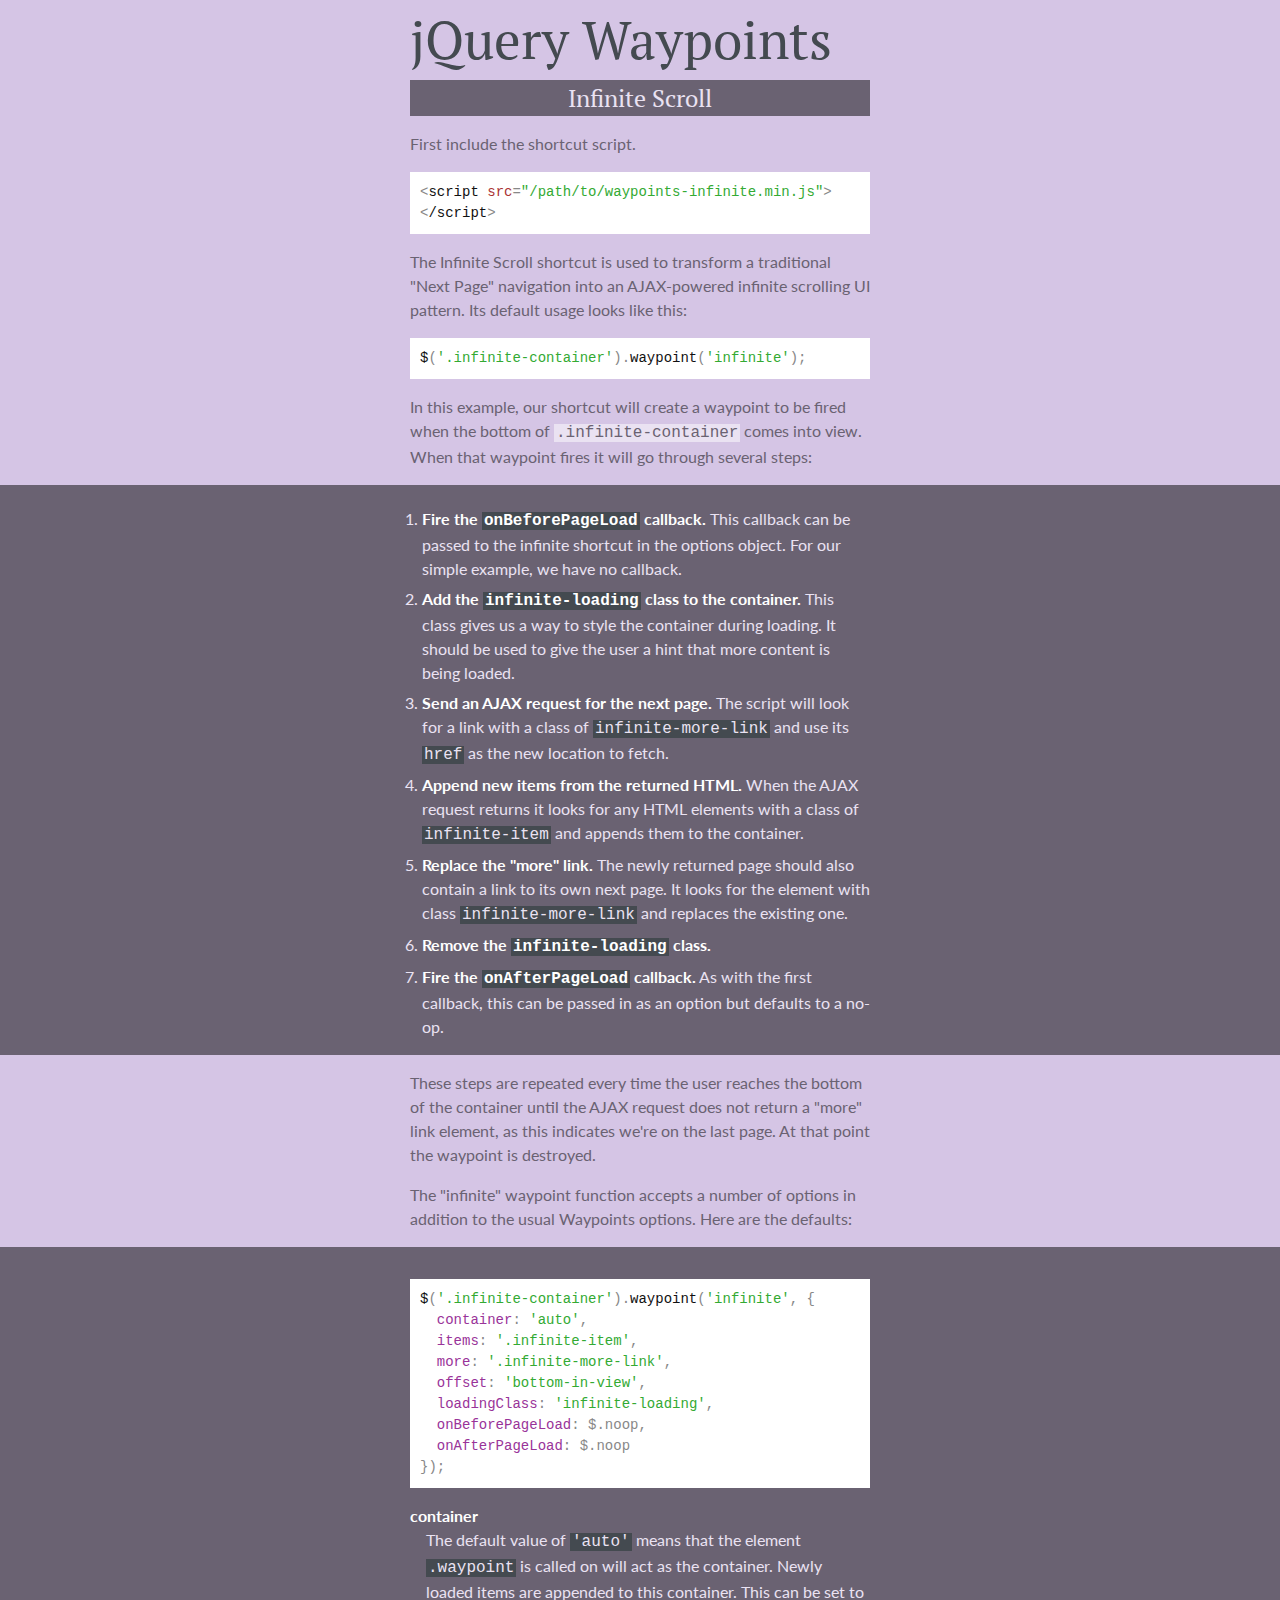
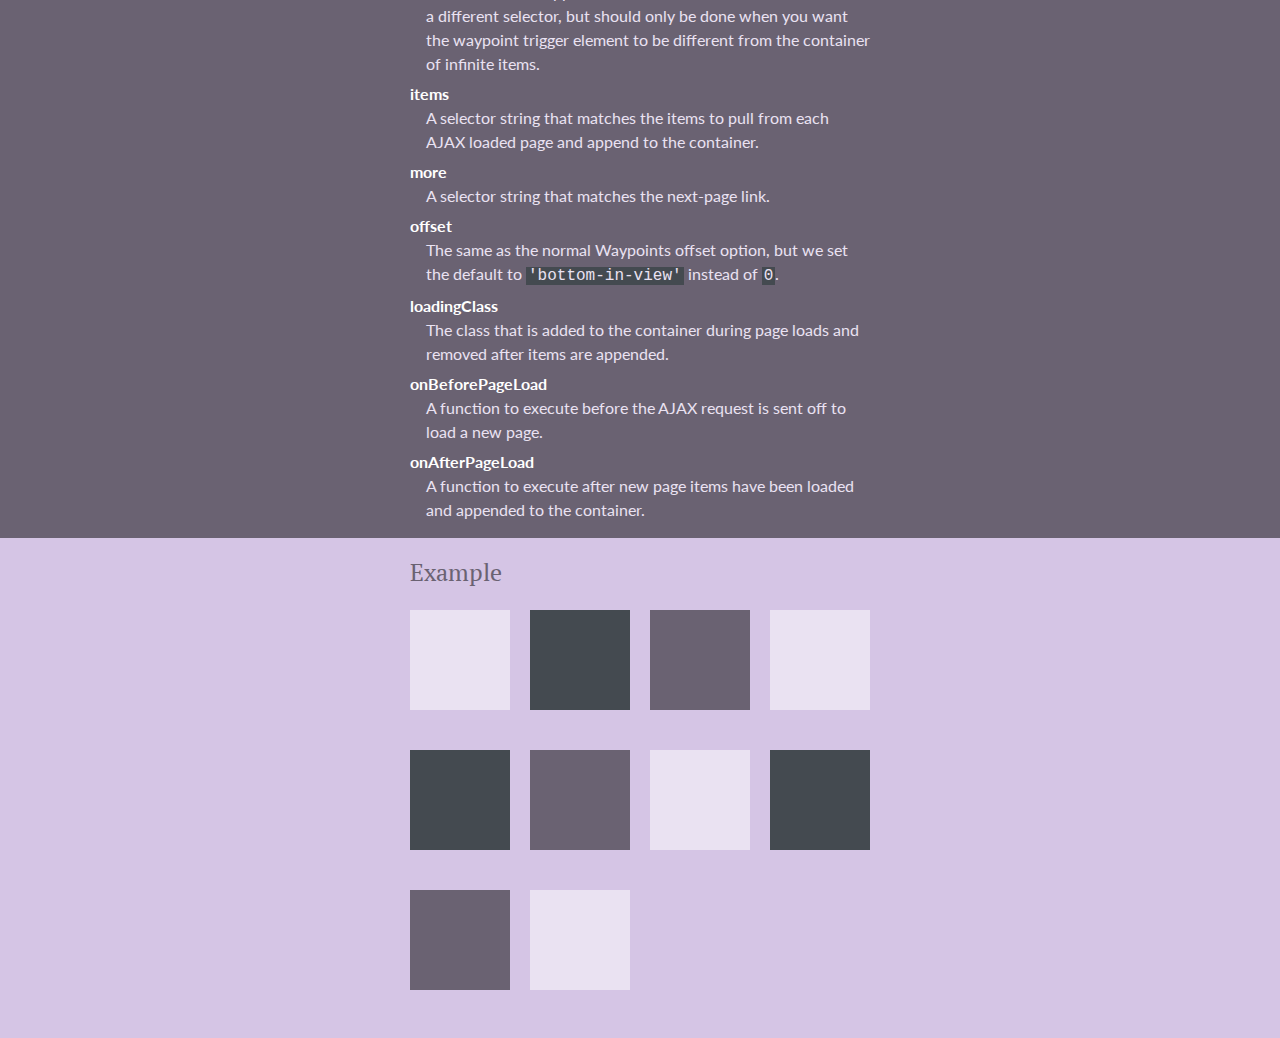
<file: silver_salmon/vendor/jquery-waypoints/shortcuts/infinite-scroll/index.html>
<!DOCTYPE html>

<html lang="en-US">
<head>
  <meta http-equiv="content-type" content="text/html; charset=UTF-8">
  <title>jQuery Waypoints Infinite Shortcut</title>
  <meta name="description" content="A jQuery Waypoints shortcut extension for easier infinite scrolling">
  <meta name="viewport" content="width=480">

  <link href='http://fonts.googleapis.com/css?family=Ubuntu+Mono|Lato:400,700|PT+Serif:700' rel='stylesheet' type='text/css'>
  <style type="text/css">
    * {
      margin:0;
      padding:0;
    }

    body {
      font-size:16px;
      line-height:1.5;
      color:#6a6272;
      background:#d5c5e5;
      padding-bottom:16px;
      font-family:"Lato", sans-serif;
    }

    .inner {
      width:460px;
      padding:0 10px;
      margin:0 auto;
    }

    h1, h2, h3, h4 {
      font-family:"PT Serif", serif;
      font-weight:normal;
    }

    h1 {
      font-size:53px;
      color:#444a50;
    }

    h2 {
      text-align:center;
      background:#6a6272;
      color:#eae2f2;
      font-size:24px;
    }

    pre {
      white-space:pre-wrap;
      font-size:14px;
      background:#fff;
      padding:10px;
    }

    code {
      font-family:"Ubuntu Mono", monospace;
    }

    p, pre, ul, .example, dl {
      margin-top:16px;
    }

    h3 {
      font-size:24px;
    }

    ol {
      margin-left:12px;
    }

    li {
      margin-top:6px;
    }

    .steps {
      background:#6a6272;
      color:#eae2f2;
      padding:16px 0;
      margin-top:16px;
    }

    .options {
      background:#6a6272;
      color:#eae2f2;
      padding:16px 0;
      margin-top:16px;
    }

    dt {
      font-weight:bold;
      color:#fff;
      margin-top:6px;
    }

    dd {
      margin-left:16px;
    }

    .fn {
      color:#111;
    }
    .kw {
      color:#a33;
    }
    .str {
      color:#3a3;
    }
    .cm {
      color:#33a;
    }
    .key {
      color:#939;
    }

    p code, li code, dl code {
      padding:0 2px;
      background:#eae2f2;
    }

    .steps li code, .options dl code {
      background:#444a50;
    }

    .options strong, .steps strong {
      color:#fff;
    }

    pre code {
      color:#888;
    }

    .infinite-container {
      width:480px;
      margin-left:-20px;
      overflow:hidden;
      position:relative;
    }

    .infinite-container.infinite-loading:after {
      content:"Loading...";
      height:30px;
      line-height:30px;
      position:absolute;
      left:0;
      right:0;
      bottom:0;
      text-align:center;
      background:#6a6272;
      color:#eae2f2;
    }

    .infinite-item {
      float:left;
      width:100px;
      height:100px;
      background:#444a50;
      margin:20px 0 20px 20px;
    }
    .infinite-item:nth-child(3n) {
      background:#6a6272;
    }
    .infinite-item:nth-child(3n+1) {
      background:#eae2f2;
    }

    .infinite-more-link {
      visibility:hidden;
    }
  </style>
</head>
<body>

<div class="header inner">
  <h1>jQuery Waypoints</h1>
  <h2 class="my-sticky-element">Infinite Scroll</h2>
</div>

<div class="inner">
  <p>First include the shortcut script.</p>

  <pre><code>&lt;<span class="fn">script</span> <span class="kw">src</span>=<span class="str">"/path/to/waypoints-infinite.min.js"</span>&gt;&lt;<span class="fn">/script</span>&gt;</code></pre>

  <p>The Infinite Scroll shortcut is used to transform a traditional "Next Page" navigation into an AJAX-powered infinite scrolling UI pattern. Its default usage looks like this:</p>

  <pre><code><span class="fn">$</span>(<span class="str">'.infinite-container'</span>).<span class="fn">waypoint</span>(<span class="str">'infinite'</span>);</code></pre>

  <p>In this example, our shortcut will create a waypoint to be fired when the bottom of <code>.infinite-container</code> comes into view. When that waypoint fires it will go through several steps:</p>
</div>

<div class="steps">
  <div class="inner">
    <ol>
      <li><strong>Fire the <code>onBeforePageLoad</code> callback.</strong> This callback can be passed to the infinite shortcut in the options object. For our simple example, we have no callback.</li>
      <li><strong>Add the <code>infinite-loading</code> class to the container.</strong> This class gives us a way to style the container during loading. It should be used to give the user a hint that more content is being loaded.</li>
      <li><strong>Send an AJAX request for the next page.</strong> The script will look for a link with a class of <code>infinite-more-link</code> and use its <code>href</code> as the new location to fetch.</li>
      <li><strong>Append new items from the returned HTML.</strong> When the AJAX request returns it looks for any HTML elements with a class of <code>infinite-item</code> and appends them to the container.</li>
      <li><strong>Replace the "more" link.</strong> The newly returned page should also contain a link to its own next page. It looks for the element with class <code>infinite-more-link</code> and replaces the existing one.</li>
      <li><strong>Remove the <code>infinite-loading</code> class.</strong></li>
      <li><strong>Fire the <code>onAfterPageLoad</code> callback.</strong> As with the first callback, this can be passed in as an option but defaults to a no-op.</li>
    </ol>
  </div>
</div>

<div class="inner">
  <p>These steps are repeated every time the user reaches the bottom of the container until the AJAX request does not return a "more" link element, as this indicates we're on the last page. At that point the waypoint is destroyed.</p>

  <p>The "infinite" waypoint function accepts a number of options in addition to the usual Waypoints options. Here are the defaults:</p>
</div>

<div class="options">
  <div class="inner">
    <pre><code><span class="fn">$</span>(<span class="str">'.infinite-container'</span>).<span class="fn">waypoint</span>(<span class="str">'infinite'</span>, {
  <span class="key">container</span>: <span class="str">'auto'</span>,
  <span class="key">items</span>: <span class="str">'.infinite-item'</span>,
  <span class="key">more</span>: <span class="str">'.infinite-more-link'</span>,
  <span class="key">offset</span>: <span class="str">'bottom-in-view'</span>,
  <span class="key">loadingClass</span>: <span class="str">'infinite-loading'</span>,
  <span class="key">onBeforePageLoad</span>: $.noop,
  <span class="key">onAfterPageLoad</span>: $.noop
});</code></pre>

    <dl>
      <dt>container</dt>
      <dd>The default value of <code>'auto'</code> means that the element <code>.waypoint</code> is called on will act as the container. Newly loaded items are appended to this container. This can be set to a different selector, but should only be done when you want the waypoint trigger element to be different from the container of infinite items.</dd>
      <dt>items</dt>
      <dd>A selector string that matches the items to pull from each AJAX loaded page and append to the container.</dd>
      <dt>more</dt>
      <dd>A selector string that matches the next-page link.</dd>
      <dt>offset</dt>
      <dd>The same as the normal Waypoints offset option, but we set the default to <code>'bottom-in-view'</code> instead of <code>0</code>.</dd>
      <dt>loadingClass</dt>
      <dd>The class that is added to the container during page loads and removed after items are appended.</dd>
      <dt>onBeforePageLoad</dt>
      <dd>A function to execute before the AJAX request is sent off to load a new page.</dd>
      <dt>onAfterPageLoad</dt>
      <dd>A function to execute after new page items have been loaded and appended to the container.</dd>
    </dl>
  </div>
</div>

<div class="inner example">
  <h3>Example</h3>
  <div class="infinite-container">
    <div class="infinite-item"></div>
    <div class="infinite-item"></div>
    <div class="infinite-item"></div>
    <div class="infinite-item"></div>
    <div class="infinite-item"></div>
    <div class="infinite-item"></div>
    <div class="infinite-item"></div>
    <div class="infinite-item"></div>
    <div class="infinite-item"></div>
    <div class="infinite-item"></div>
  </div>

  <a href="." class="infinite-more-link">More</a>
</div>

<script src="http://ajax.googleapis.com/ajax/libs/jquery/1.8/jquery.min.js"></script>
<script src="../../waypoints.js"></script>
<script src="waypoints-infinite.js"></script>

<script type="text/javascript">
$(document).ready(function() {
  $('.infinite-container').waypoint('infinite');
});
</script>

</body>
</html>
</file>
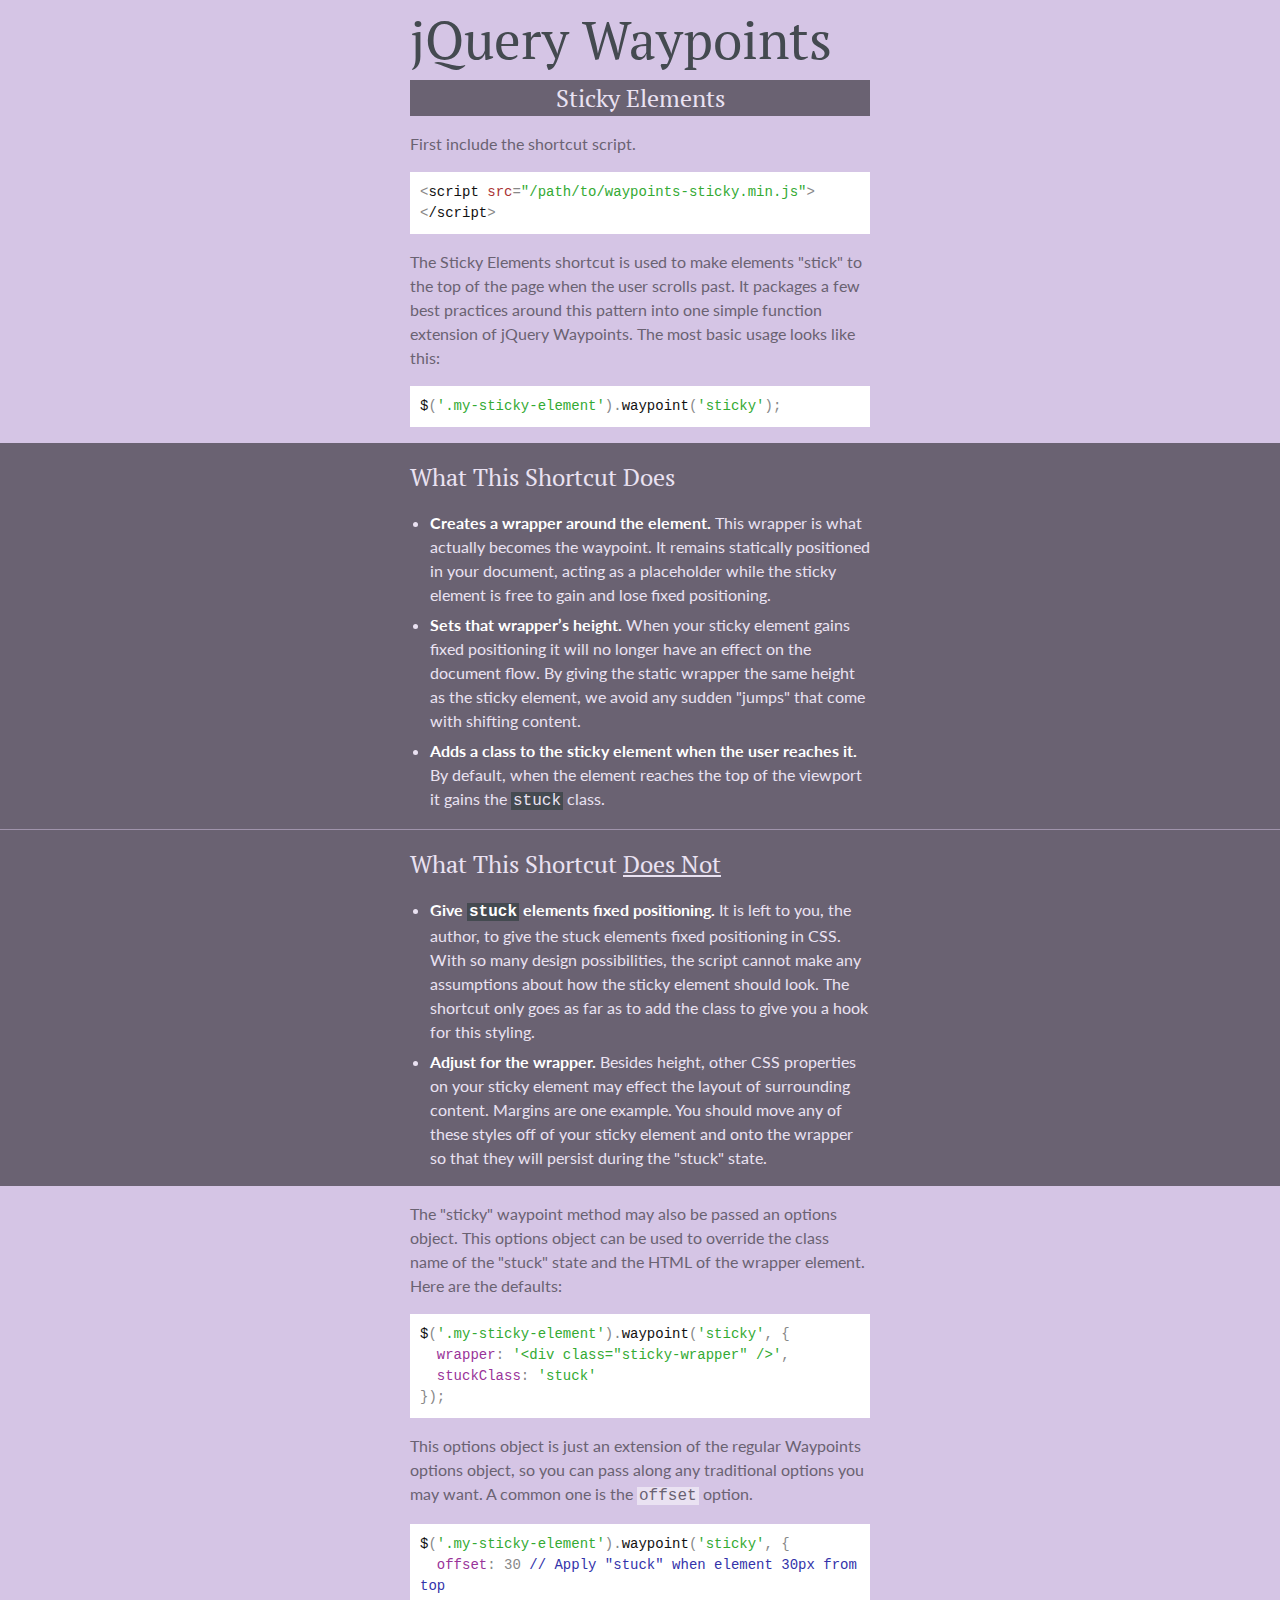
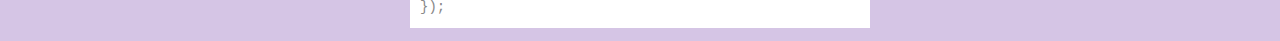
<file: silver_salmon/vendor/jquery-waypoints/shortcuts/sticky-elements/index.html>
<!DOCTYPE html>

<html lang="en-US">
<head>
	<meta http-equiv="content-type" content="text/html; charset=UTF-8">
	<title>jQuery Waypoints Sticky Shortcut</title>
	<meta name="description" content="A jQuery Waypoints shortcut extension for easier sticky elements">
	<meta name="viewport" content="width=480">

	<link href='http://fonts.googleapis.com/css?family=Ubuntu+Mono|Lato:400,700|PT+Serif:700' rel='stylesheet' type='text/css'>
	<style type="text/css">
		* {
			margin:0;
			padding:0;
		}

		body {
			font-size:16px;
      line-height:1.5;
      color:#6a6272;
      background:#d5c5e5;
      padding-bottom:16px;
      font-family:"Lato", sans-serif;
		}

		.inner {
			width:460px;
			padding:0 10px;
			margin:0 auto;
		}

		h1, h2, h3, h4 {
      font-family:"PT Serif", serif;
      font-weight:normal;
    }

		h1 {
			font-size:53px;
      color:#444a50;
		}

		h2.my-sticky-element {
			text-align:center;
			background:#6a6272;
      color:#eae2f2;
			width:460px;
			margin:0 auto;
			font-size:24px;
		}

		.my-sticky-element.stuck {
			position:fixed;
			top:0;
			box-shadow:0 2px 4px rgba(0, 0, 0, .3);
		}

		pre {
      white-space:pre-wrap;
      font-size:14px;
      background:#fff;
      padding:10px;
    }

    code {
      font-family:"Ubuntu Mono", monospace;
    }

		p, pre, ul {
			margin-top:16px;
		}

		h3 {
			font-size:24px;
		}

		ul {
			margin-left:20px;
		}

		li {
			margin-top:6px;
		}

		strong {
			color:#fff;
		}

		.does {
			background:#6a6272;
      color:#eae2f2;
			padding:16px 0;
			margin-top:16px;
		}

		.does-not {
			background:#6a6272;
      color:#eae2f2;
			padding:16px 0;
			border-top:1px solid #9f93ab;
		}

		.does-not h3 em {
			font-style:normal;
			text-decoration:underline;
		}

		.fn {
      color:#111;
    }
    .kw {
      color:#a33;
    }
    .str {
      color:#3a3;
    }
    .cm {
      color:#33a;
    }
    .key {
      color:#939;
    }

    pre code {
    	color:#888;
    }

    p code, li code {
    	padding:0 2px;
    }
    p code {
    	background:#eae2f2;
    }
    li code {
    	background:#444a50;
    }
	</style>
</head>
<body>

<div class="header inner">
	<h1>jQuery Waypoints</h1>
	<h2 class="my-sticky-element">Sticky Elements</h2>
</div>

<div class="inner">
	<p>First include the shortcut script.</p>

	<pre><code>&lt;<span class="fn">script</span> <span class="kw">src</span>=<span class="str">"/path/to/waypoints-sticky.min.js"</span>&gt;&lt;<span class="fn">/script</span>&gt;</code></pre>

	<p>The Sticky Elements shortcut is used to make elements "stick" to the top of the page when the user scrolls past. It packages a few best practices around this pattern into one simple function extension of jQuery Waypoints. The most basic usage looks like this:</p>

	<pre><code><span class="fn">$</span>(<span class="str">'.my-sticky-element'</span>).<span class="fn">waypoint</span>(<span class="str">'sticky'</span>);</code></pre>
</div>

<div class="does">
	<div class="inner">
		<h3>What This Shortcut Does</h3>

		<ul>
			<li><strong>Creates a wrapper around the element.</strong> This wrapper is what actually becomes the waypoint. It remains statically positioned in your document, acting as a placeholder while the sticky element is free to gain and lose fixed positioning.</li>
			<li><strong>Sets that wrapper&rsquo;s height.</strong> When your sticky element gains fixed positioning it will no longer have an effect on the document flow. By giving the static wrapper the same height as the sticky element, we avoid any sudden "jumps" that come with shifting content.</li>
			<li><strong>Adds a class to the sticky element when the user reaches it.</strong> By default, when the element reaches the top of the viewport it gains the <code>stuck</code> class.</li>
		</ul>
	</div>
</div>

<div class="does-not">
	<div class="inner">
		<h3>What This Shortcut <em>Does Not</em></h3>

		<ul>
			<li><strong>Give <code>stuck</code> elements fixed positioning.</strong> It is left to you, the author, to give the stuck elements fixed positioning in CSS. With so many design possibilities, the script cannot make any assumptions about how the sticky element should look. The shortcut only goes as far as to add the class to give you a hook for this styling.</li>
			<li><strong>Adjust for the wrapper.</strong> Besides height, other CSS properties on your sticky element may effect the layout of surrounding content. Margins are one example. You should move any of these styles off of your sticky element and onto the wrapper so that they will persist during the "stuck" state.</li>
		</ul>
	</div>
</div>

<div class="inner">
	<p>The "sticky" waypoint method may also be passed an options object. This options object can be used to override the class name of the "stuck" state and the HTML of the wrapper element. Here are the defaults:</p>

	<pre><code><span class="fn">$</span>(<span class="str">'.my-sticky-element'</span>).<span class="fn">waypoint</span>(<span class="str">'sticky'</span>, {
  <span class="key">wrapper</span>: <span class="str">'&lt;div class="sticky-wrapper" /&gt;'</span>,
  <span class="key">stuckClass</span>: <span class="str">'stuck'</span>
});</code></pre>

	<p>This options object is just an extension of the regular Waypoints options object, so you can pass along any traditional options you may want. A common one is the <code>offset</code> option.</p>

	<pre><code><span class="fn">$</span>(<span class="str">'.my-sticky-element'</span>).<span class="fn">waypoint</span>(<span class="str">'sticky'</span>, {
  <span class="key">offset</span>: 30 <span class="cm">// Apply "stuck" when element 30px from top</span>
});</code></pre>
</div>

<script src="http://ajax.googleapis.com/ajax/libs/jquery/1.8/jquery.min.js"></script>
<script src="../../waypoints.js"></script>
<script src="waypoints-sticky.js"></script>

<script type="text/javascript">
$(document).ready(function() {
	$('.my-sticky-element').waypoint('sticky');
});
</script>

</body>
</html>
</file>
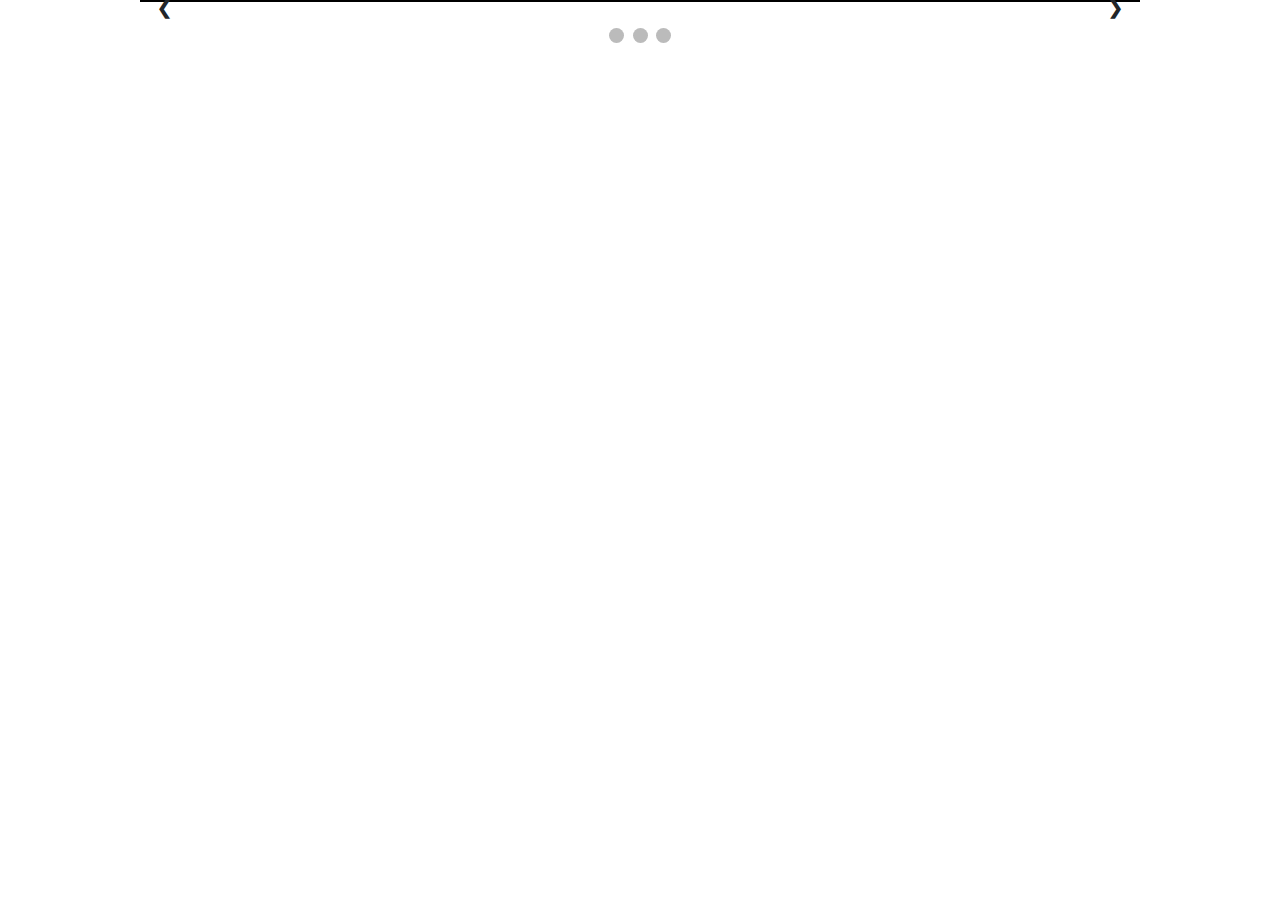
<file: bora_lng.html>
<!DOCTYPE html>
<html>

<head>
    <meta charset="utf-8">
    <meta name="viewport" content="width=divice-width, initial-scale=1.0">
    <title>Bootstrap Tamplate</title>

    <!-- 부트스트랩 라이브러리 추가 -->
    <link rel="stylesheet" href="https://maxcdn.bootstrapcdn.com/bootstrap/4.4.1/css/bootstrap.min.css">
    <script src="https://ajax.googleapis.com/ajax/libs/jquery/3.4.1/jquery.min.js"></script>
    <script src="https://cdnjs.cloudflare.com/ajax/libs/popper.js/1.16.0/umd/popper.min.js"></script>
    <script src="https://maxcdn.bootstrapcdn.com/bootstrap/4.4.1/js/bootstrap.min.js"></script>

    <style>
        * {
            box-sizing: border-box
        }

        body {
            font-family: Verdana, sans-serif;
            margin: 0
        }

        .mySlides {
            display: none
        }

        img {
            vertical-align: middle;
        }

        /* Slideshow container */
        .slideshow-container {
            max-width: 1000px;
            position: relative;
            margin: auto;
        }

        /* Next & previous buttons */
        .prev,
        .next {
            cursor: pointer;
            position: absolute;
            top: 50%;
            width: auto;
            padding: 16px;
            margin-top: -22px;
            color: white;
            font-weight: bold;
            font-size: 18px;
            transition: 0.6s ease;
            border-radius: 0 3px 3px 0;
        }

        /* Position the "next button" to the right */
        .next {
            right: 0;
            border-radius: 3px 0 0 3px;
        }

        /* On hover, add a black background color with a little bit see-through */
        .prev:hover,
        .next:hover {
            background-color: rgba(0, 0, 0, 0.8);
        }

        /* Caption text */
        .text {
            color: #f2f2f2;
            font-size: 15px;
            padding: 8px 12px;
            position: absolute;
            bottom: 8px;
            width: 100%;
            text-align: center;
        }

        /* Number text (1/3 etc) */
        .numbertext {
            color: #f2f2f2;
            font-size: 12px;
            padding: 8px 12px;
            position: absolute;
            top: 0;
        }

        /* The dots/bullets/indicators */
        .dot {
            cursor: pointer;
            height: 15px;
            width: 15px;
            margin: 0 2px;
            background-color: #bbb;
            border-radius: 50%;
            display: inline-block;
            transition: background-color 0.6s ease;
        }

        .active,
        .dot:hover {
            background-color: #717171;
        }

        /* Fading animation */
        .fade {
            -webkit-animation-name: fade;
            -webkit-animation-duration: 3s;
            animation-name: fade;
            animation-duration: 3s;
        }

        @-webkit-keyframes fade {
            from {
                opacity: .4
            }

            to {
                opacity: 1
            }
        }

        @keyframes fade {
            from {
                opacity: .4
            }

            to {
                opacity: 1
            }
        }

        /* On smaller screens, decrease text size */
        @media only screen and (max-width: 300px) {
            .prev,
            .next,
            .text {
                font-size: 11px
            }
        }
    </style>

    <script>
        var slideIndex = 1;
        showSlides(slideIndex);

        function plusSlides(n) {
        showSlides(slideIndex += n);
        }

        function currentSlide(n) {
        showSlides(slideIndex = n);
        }

        function showSlides(n) {
        var i;
        var slides = document.getElementsByClassName("mySlides");
        var dots = document.getElementsByClassName("dot");
        if (n > slides.length) {slideIndex = 1}    
        if (n < 1) {slideIndex = slides.length}
        for (i = 0; i < slides.length; i++) {
            slides[i].style.display = "none";  
        }
        for (i = 0; i < dots.length; i++) {
            dots[i].className = dots[i].className.replace(" active", "");
        }
        slides[slideIndex-1].style.display = "block";  
        dots[slideIndex-1].className += " active";
        }
    </script>
</head>

<body>
    <div class="slideshow-container" style="width: 100%; border: 1px solid black;">

        <div class="mySlides fade">
            <div class="numbertext">1 / 3</div>
            <img src="./c언어.png" style="width:100%">
            <div class="text">Caption Text</div>
        </div>

        <div class="mySlides fade">
            <div class="numbertext">2 / 3</div>
            <img src="./java언어.png" style="width:100%">
            <div class="text">Caption Two</div>
        </div>

        <div class="mySlides fade">
            <div class="numbertext">3 / 3</div>
            <img src="./android-recycler.jpg" style="width:100%">
            <div class="text">Caption Three</div>
        </div>

        <a class="prev" onclick="plusSlides(-1)">&#10094;</a>
        <a class="next" onclick="plusSlides(1)">&#10095;</a>

    </div>
    <br>

    <div style="text-align:center">
        <span class="dot" onclick="currentSlide(1)"></span>
        <span class="dot" onclick="currentSlide(2)"></span>
        <span class="dot" onclick="currentSlide(3)"></span>
    </div>
</body>

</html>
</file>
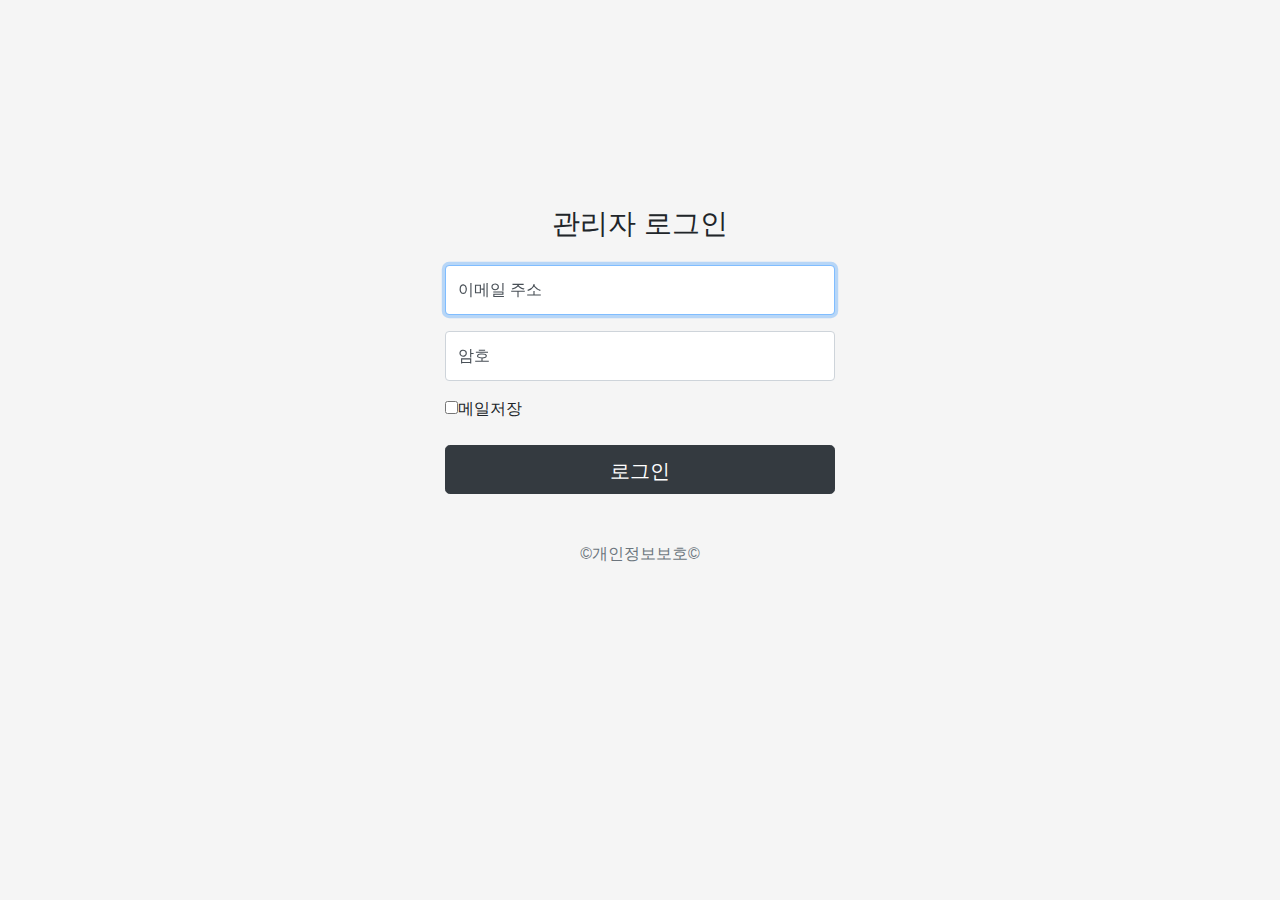
<file: ahnsafety_profile/login.html>
<!DOCTYPE html>
<html lang="ko">
<head>
    <meta charset="UTF-8">
    <meta name="viewport" content="width=device-width, initial-scale=1.0, shrink-to-fit=no">
    <meta name="description" content="">
    <meta name="author" content="Mark Otto, Jacob Thornton, and Bootstrap contributors">
    <meta name="generator" content="Jekyll v3.8.6">
    <link rel="canonical" href="https://getbootstrap.com/docs/4.4/examples/floating-labels/">

    <title>관리자 로그인</title>

    <link rel="stylesheet" href="https://maxcdn.bootstrapcdn.com/bootstrap/4.4.1/css/bootstrap.min.css">
    <script src="https://ajax.googleapis.com/ajax/libs/jquery/3.4.1/jquery.min.js"></script>
    <script src="https://cdnjs.cloudflare.com/ajax/libs/popper.js/1.16.0/umd/popper.min.js"></script>
    <script src="https://maxcdn.bootstrapcdn.com/bootstrap/4.4.1/js/bootstrap.min.js"></script>

        <style>
        .bd-placeholder-img {
            font-size: 1.125rem;
            text-anchor: middle;
            -webkit-user-select: none;
            -moz-user-select: none;
            -ms-user-select: none;
            user-select: none;
        }
        body {
            height: 100%;
            display: -ms-flexbox;
            display: flex;
            -ms-flex-align: center;
            align-items: center;
            padding-top: 15%;
            padding-bottom: 40px;
            background-color: #f5f5f5;
        }

        .form-signin {
            width: 100%;
            max-width: 420px;
            padding: 15px;
            margin: auto;
        }

        .form-label-group {
            position: relative;
            margin-bottom: 1rem;
        }

        .form-label-group > input,
        .form-label-group > label {
            height: 3.125rem;
            padding: .75rem;
        }

        .form-label-group > label {
            position: absolute;
            top: 0;
            left: 0;
            display: block;
            width: 100%;
            margin-bottom: 0; 
            line-height: 1.5;
            color: #495057;
            pointer-events: none;
            cursor: text;
            border: 1px solid transparent;
            border-radius: .25rem;
            transition: all .1s ease-in-out;
        }

        .form-label-group input::-webkit-input-placeholder {
            color: red;
        }

        .form-label-group input:-ms-input-placeholder {
            color: transparent;
        }

        .form-label-group input::-ms-input-placeholder {
            color: transparent;
        }

        .form-label-group input::-moz-placeholder {
            color: transparent;
        }

        .form-label-group input::placeholder {
            color: transparent;
        }

        .form-label-group input:not(:placeholder-shown) {
            padding-top: 1.25rem;
            padding-bottom: .25rem;
        }

        .form-label-group input:not(:placeholder-shown) ~ label {
            padding-top: .25rem;
            padding-bottom: .25rem;
            font-size: 12px;
            color: #777;
        }
        </style>
</head>
<body>
    <form class="form-signin">
    <div class="text-center mb-4">
        <h1 class="h3 mb-3 font-weight-normal"><font style="vertical-align: inherit;">관리자 로그인</font></h1>
    </div>
    <div class="form-label-group">
        <input type="email" id="inputEmail" class="form-control" placeholder="Email address" required="" autofocus="">
        <label for="inputEmail"><font style="vertical-align: inherit;">이메일 주소</font></label>
    </div>
    <div class="form-label-group">
        <input type="password" id="inputPassword" class="form-control" placeholder="Password" required="">
        <label for="inputPassword"><font style="vertical-align: inherit;">암호</font></label>
    </div>
    <div class="checkbox mb-3">
        <label>
        <input type="checkbox" value="remember-me"><font style="vertical-align: inherit;">메일저장</font></label>
    </div>
    <button class="btn btn-lg btn-dark btn-block" type="submit"><font style="vertical-align: inherit;">로그인</font></button>
    <p class="mt-5 mb-3 text-muted text-center"><font style="vertical-align: inherit;">©개인정보보호©</font></p>
    </form>
</body>
</html>
</file>
